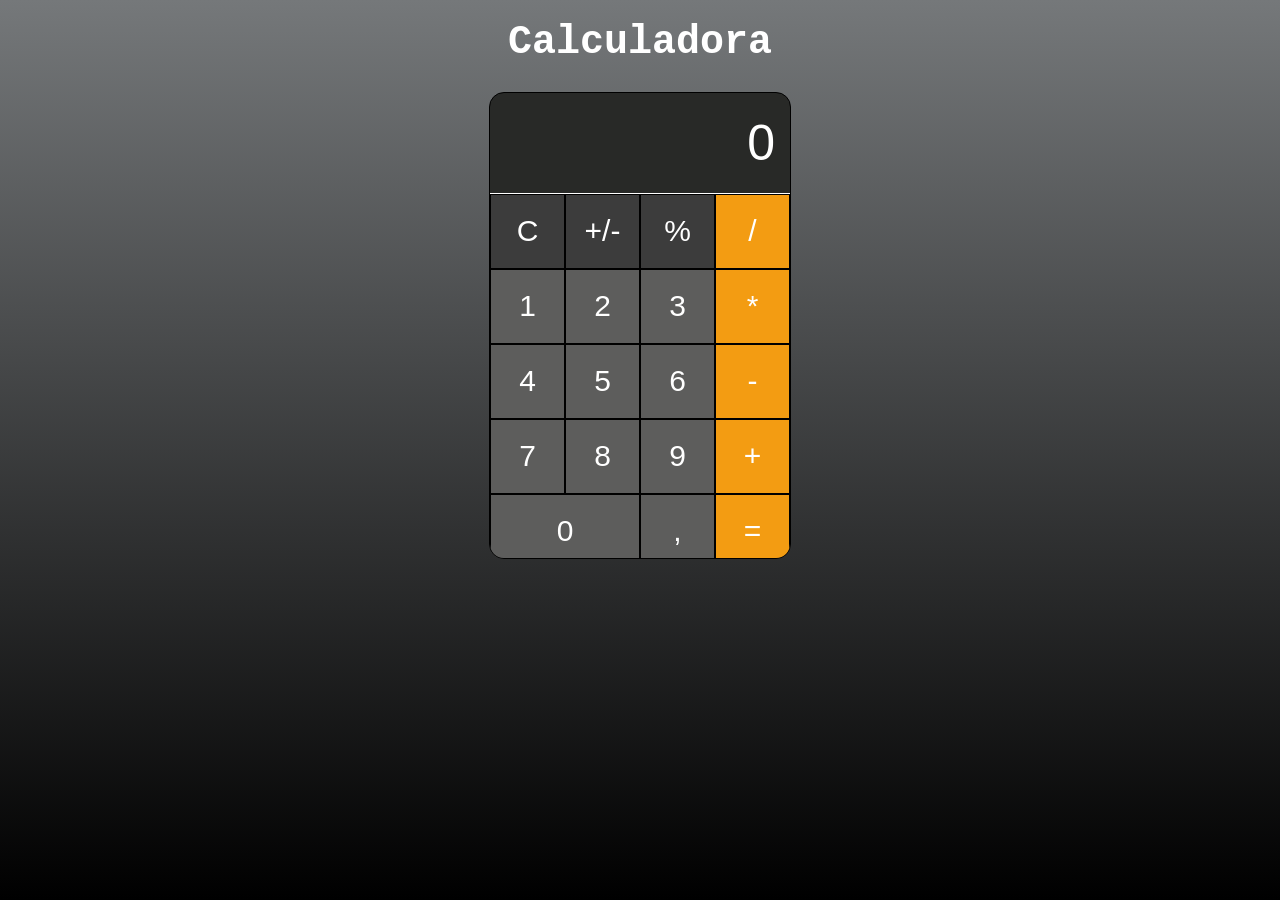
<file: Calculadora/index.html>
<!DOCTYPE html>
<html lang="en">
<head>
    <meta charset="UTF-8">
    <meta name="viewport" content="width=device-width, initial-scale=1.0">
    <title>Calculadora</title>
    <link rel="stylesheet" href="style.css">
</head>
<body>
    <div class="container">
        <h1>Calculadora</h1>

        <div id="calculadora" class="calculator">
            <input type="text" id="display" class="display" placeholder="" value="0" disabled>
            <div class="buttons">
                <button onclick="getContentClick(event)" class="btn btn-dark" id="clear">C</button>
                <button onclick="getContentClick(event)" class="btn btn-dark">+/-</button>
                <button onclick="getContentClick(event)" class="btn btn-dark">%</button>
                <button onclick="getContentClick(event)" class="btn btn-orange">/</button>

                <button onclick="getContentClick(event)" class="btn">1</button>
                <button onclick="getContentClick(event)" class="btn">2</button>
                <button onclick="getContentClick(event)" class="btn">3</button>
                <button onclick="getContentClick(event)" class="btn btn-orange">*</button>

                <button onclick="getContentClick(event)" class="btn">4</button>
                <button onclick="getContentClick(event)" class="btn">5</button>
                <button onclick="getContentClick(event)" class="btn">6</button>
                <button onclick="getContentClick(event)" class="btn btn-orange">-</button>

                <button onclick="getContentClick(event)" class="btn">7</button>
                <button onclick="getContentClick(event)" class="btn">8</button>
                <button onclick="getContentClick(event)" class="btn">9</button>
                <button onclick="getContentClick(event)" class="btn btn-orange">+</button>

                <button onclick="getContentClick(event)" class="btn" id="zero">0</button>
                <button onclick="getContentClick(event)" class="btn">,</button>
                <button onclick="getContentClick(event)" class="btn btn-orange" id="equals">=</button>
            </div>
        </div>
    </div>
    <script src="script.js"></script>
</body>
</html>
</file>
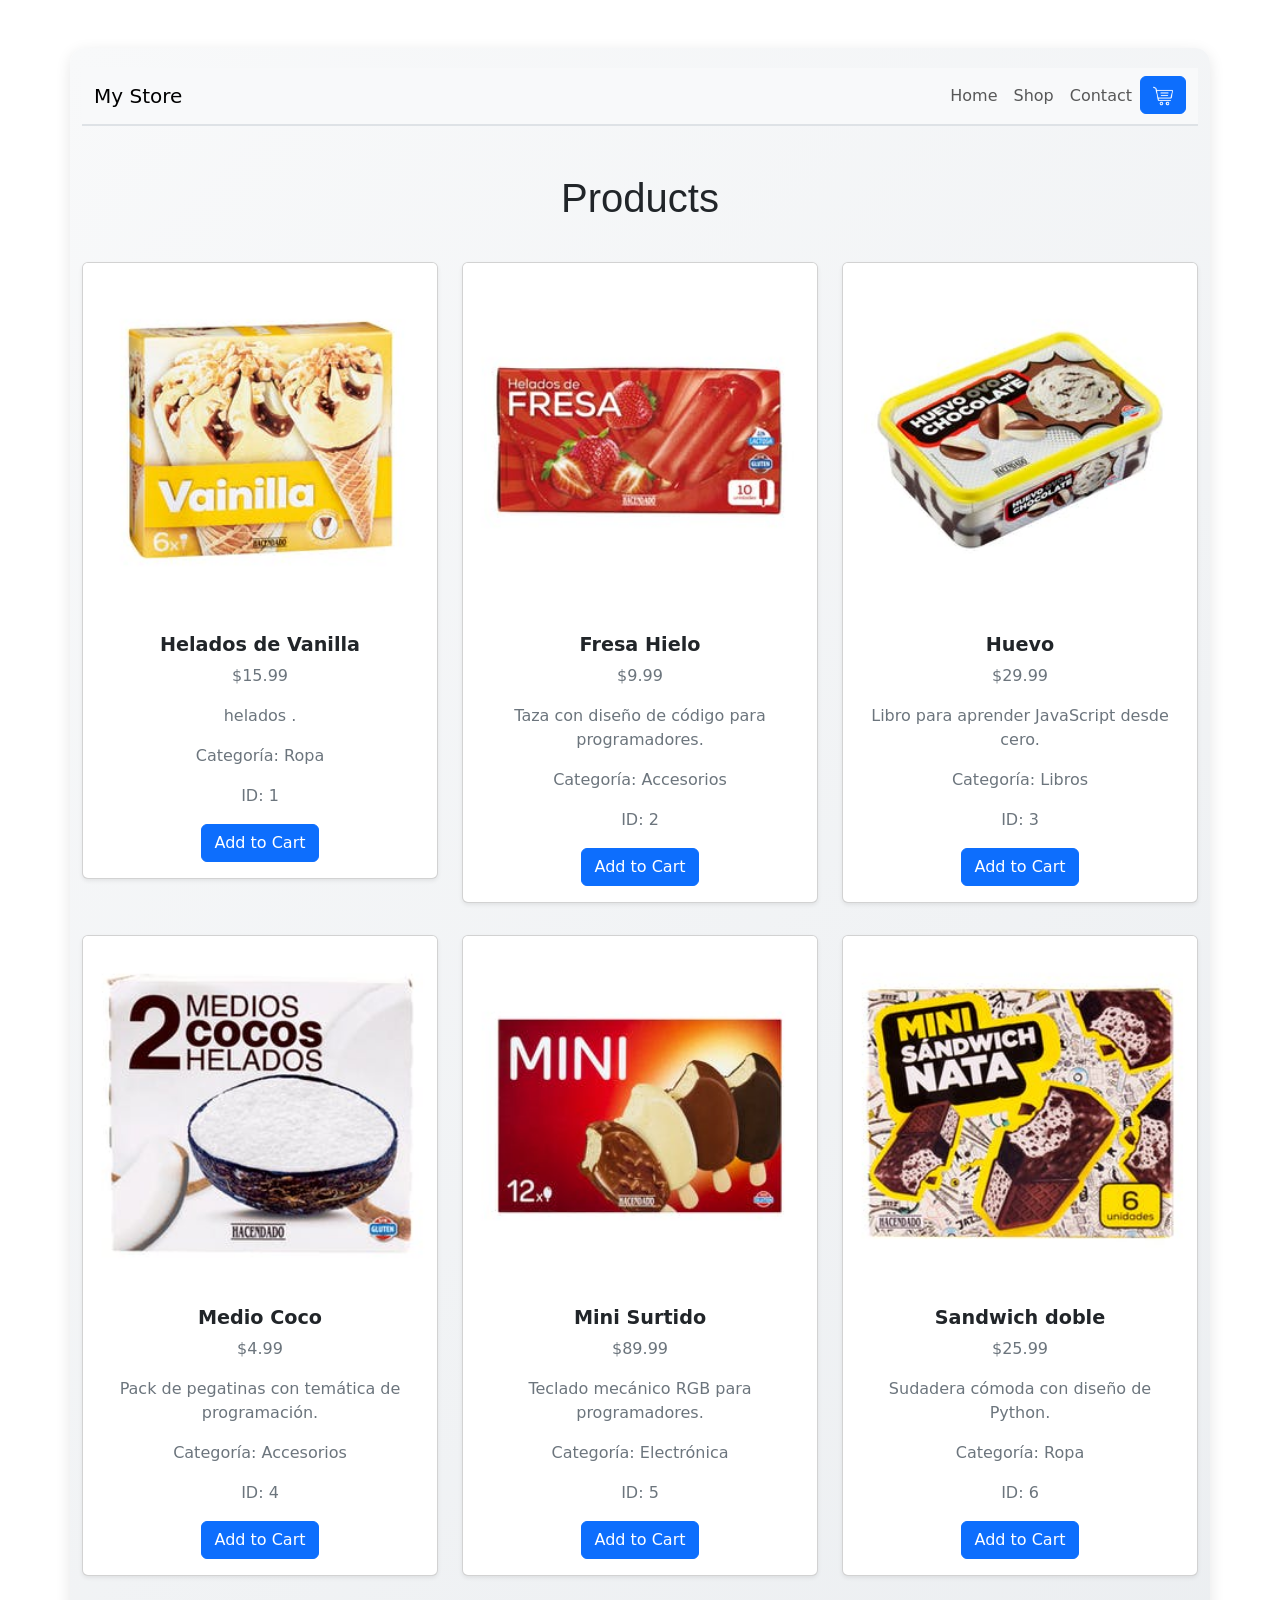
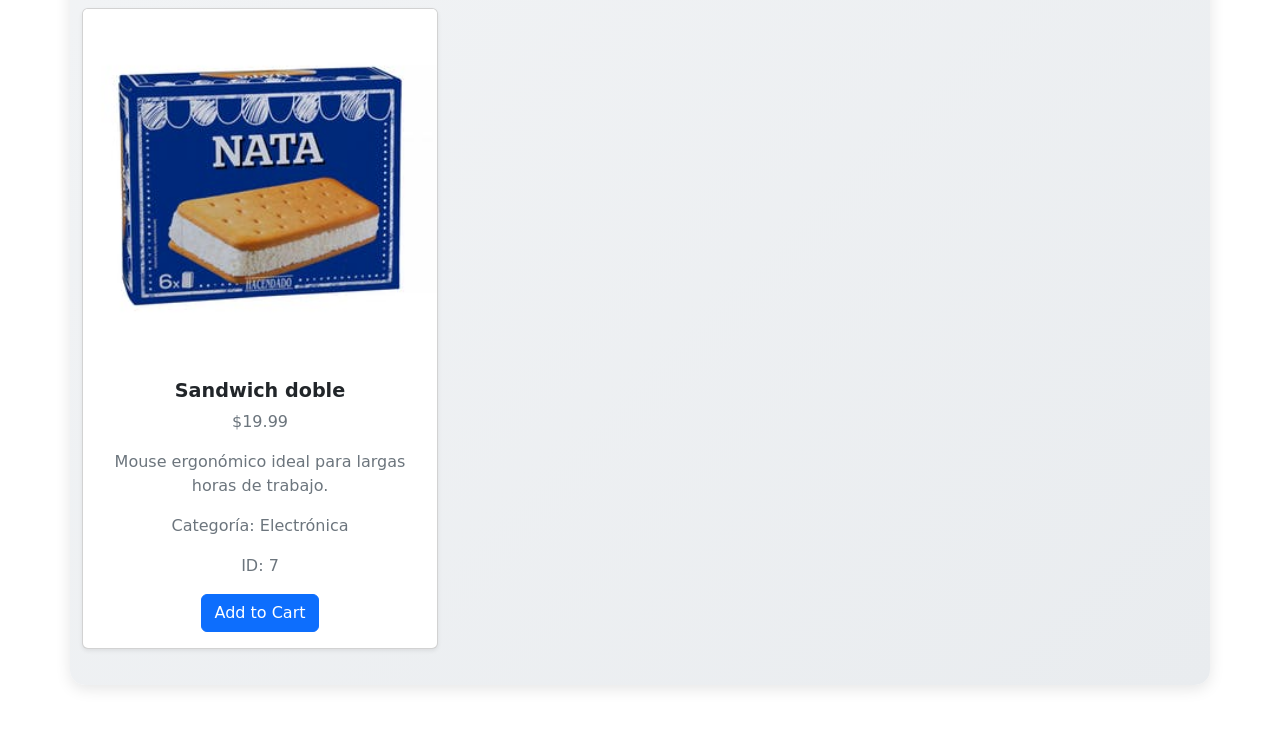
<file: Tienda Online/index.html>
<!DOCTYPE html>
<html lang="en">
<head>
    <meta charset="UTF-8">
    <meta name="viewport" content="width=device-width, initial-scale=1.0">
    <title>Tienda Online</title>
    <link rel="stylesheet" href="./css/index.css">
    <link rel="stylesheet" href="./bootstrap/css/bootstrap.min.css">    
</head>
<body>    
  <div class="container my-5 custom-bg">
    <!-- Navbar -->
    <nav class="navbar navbar-expand-lg navbar-light bg-light">
      <div class="container-fluid">
        <a class="navbar-brand" href="#">My Store</a>
        <button class="navbar-toggler" type="button" data-bs-toggle="collapse" data-bs-target="#navbarNav" aria-controls="navbarNav" aria-expanded="false" aria-label="Toggle navigation">
          <span class="navbar-toggler-icon"></span>
        </button>
        <div class="collapse navbar-collapse" id="navbarNav">
          <ul class="navbar-nav ms-auto">
            <li class="nav-item">
              <a class="nav-link" href="#">Home</a>
            </li>
            <li class="nav-item">
              <a class="nav-link" href="#">Shop</a>
            </li>
            <li class="nav-item">
              <a class="nav-link" href="#">Contact</a>
            </li>
            <li class="nav-item">
              <!-- Button trigger modal -->
               
              <button type="button" class="btn btn-primary" data-bs-toggle="modal" data-bs-target="#staticBackdrop">
                <img src="./img/cart.png" width="20px" alt="">
              </button>
            </li>
          </ul>
        </div>
      </div>
    </nav>



    <!-- Product List -->
    <div class="mt-5">
      <h1 class="text-center mb-4">Products</h1>
      <div class="row" id="product-list">
        <!-- Product Card Example -->

      </div>
    </div>
  </div>


  <!-- Modal -->
  <div class="modal fade" id="staticBackdrop" data-bs-backdrop="static" data-bs-keyboard="false" tabindex="-1" aria-labelledby="staticBackdropLabel" aria-hidden="true">
    <div class="modal-dialog">
      <div class="modal-content">
        <div class="modal-header">
          <h1 class="modal-title fs-5" id="staticBackdropLabel">Modal title</h1>
          <button type="button" class="btn-close" data-bs-dismiss="modal" aria-label="Close"></button>
        </div>
        <div id="modal-body" class="modal-body">
          ...
        </div>
        <div class="modal-footer">
          <button type="button" class="btn btn-secondary" data-bs-dismiss="modal">Cerrar X</button>
          <button type="button" class="btn btn-primary">Terminar Compra</button>
        </div>
      </div>
    </div>
  </div>


  <script src="bootstrap/js/bootstrap.bundle.min.js"></script>
  <script src="js/index.js"></script>
</body>
</html>
</file>
<file: Calculadora/style.css>
html{
    margin: 0;
    padding: 0;
    box-sizing: border-box;
    background: -webkit-gradient(linear, left top, left bottom, from(#75787a), to(#000000));
    font-family: 'Courier New', Courier, monospace;
    background-repeat: no-repeat;
    height: 100%;
}


h1{
    color: #fff;
    text-align: center;
    font-size: 2.5em;
    margin-top: 0.5em;
}

.calculator{
    justify-content: center;
    align-items: center;
    height: 465px;
    width: 300px;
    margin: 0 auto; 
    background-color: #282927;
    overflow: hidden;
    border: 1px solid #000;
    border-radius: 15px;
    text-align: center;
}

#display{
    width: 90%;
    height: 100px;
    background-color: #000;
    color: #fff;
    font-size: 50px;
    padding: 0;
    border: 0;  
    border-radius: 6px;
    margin-bottom: 0;
    text-align: right;
    background: transparent;
}

.buttons{

    margin: 0 auto;
    border-top: 1px solid #fff;
}

.btn{
    width: 75px;
    height: 75px;
    background-color: #5d5d5c;
    float: left;
    font-size: 30px;
    color: #fff;
    font-size: 30px;
    font-weight: 300;
    border: 0;  
    cursor: pointer;
    transition: background-color 0.3s ease;
    border: 1px solid #000;
}
#zero{
    width: 150px;
}
.btn-dark{
    background-color: #3c3c3c;
}
.btn-orange{
    background-color: #f39c12;
}

.btn:focus{
    outline: none;
}
.btn:hover{
    opacity: 0.8;
}
</file>
<file: Tienda Online/css/index.css>
/* Estilo general para el contenedor */
.custom-bg {
  background: linear-gradient(135deg, #f8f9fa, #e9ecef);
  border-radius: 15px;
  padding: 20px;
  box-shadow: 0px 4px 15px rgba(0, 0, 0, 0.1);
}

/* Estilo para el navbar */
.navbar {
  border-bottom: 2px solid #dee2e6;
}

/* Estilo para las tarjetas de productos */
.card {
  border: none;
  border-radius: 15px;
}

.card-img-top {
  border-top-left-radius: 15px;
  border-top-right-radius: 15px;
}

.card-body {
  text-align: center;
}

.card-title {
  font-size: 1.2rem;
  font-weight: bold;
  color: #343a40;
}

.card-text {
  color: #6c757d;
}

.btn-primary {
  background-color: #007bff;
  border: none;
  transition: background-color 0.3s ease, transform 0.3s ease;
}

.btn-primary:hover {
  background-color: #0056b3;
  transform: scale(1.05);
}

/* Estilo para el badge del carrito */
#cart-count {
  font-size: 0.85rem;
}

/* Estilo para el título */
h1 {
  font-family: 'Arial', sans-serif;
  font-weight: bold;
  color: #495057;
}

/* Media queries para responsividad */
@media (max-width: 768px) {
  .custom-bg {
    padding: 15px;
  }

  h1 {
    font-size: 1.8rem;
  }
}
</file>
